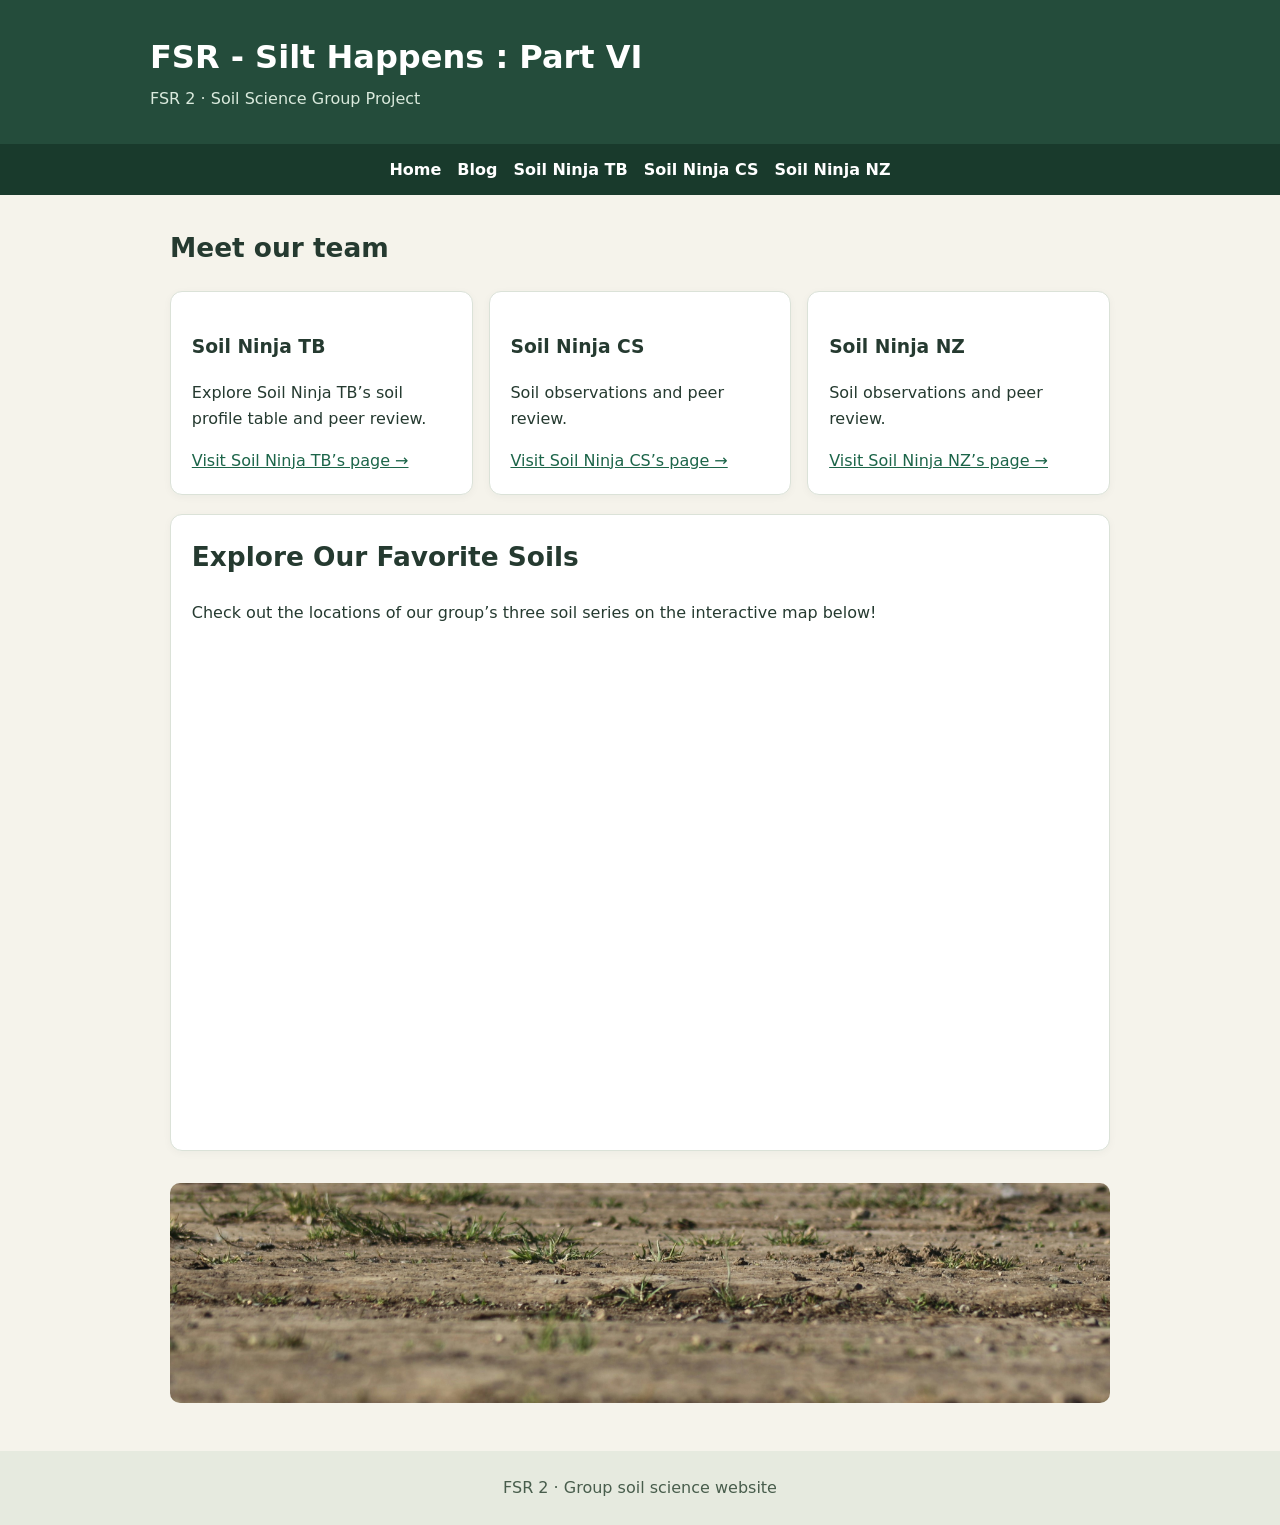
<file: index.html>
<!doctype html>
<html lang="en">
<head>
  <meta charset="utf-8">
  <meta name="viewport" content="width=device-width,initial-scale=1">
  <meta name="description" content="FSR 2 soil science group website">
  <title>Home | FSR - Silt Happens : Part VI</title>
  <link rel="stylesheet" href="styles.css">
</head>
<body>
  <header>
    <h1>FSR - Silt Happens : Part VI</h1>
    <p>FSR 2 · Soil Science Group Project</p>
  </header>

  <nav aria-label="Main navigation">
    <a href="index.html">Home</a>
    <a href="blog.html">Blog</a>
    <a href="taylor.html">Soil Ninja TB</a>
    <a href="cody.html">Soil Ninja CS</a>
    <a href="nicole.html">Soil Ninja NZ</a>
  </nav>

  <main>
    <h2>Meet our team</h2>
    <section class="grid">
      <article class="card">
        <h3>Soil Ninja TB</h3>
        <p>Explore Soil Ninja TB’s soil profile table and peer review.</p>
        <a href="taylor.html">Visit Soil Ninja TB’s page →</a>
      </article>

      <article class="card">
        <h3>Soil Ninja CS</h3>
        <p>Soil observations and peer review.</p>
        <a href="cody.html">Visit Soil Ninja CS’s page →</a>
      </article>

      <article class="card">
        <h3>Soil Ninja NZ</h3>
        <p>Soil observations and peer review.</p>
        <a href="nicole.html">Visit Soil Ninja NZ’s page →</a>
      </article>
    </section>

    <section class="card" id="soil-map">
      <h2>Explore Our Favorite Soils</h2>
      <p>Check out the locations of our group’s three soil series on the interactive map below!</p>

      <iframe
        src="https://www.google.com/maps/d/u/0/embed?mid=1IMNW-hggyMqt9OHST8IYHLX0ErNAW18&amp;ehbc=2E312F"
        width="100%"
        height="480"
        style="border:0; border-radius:10px;"
        title="Map of Our Favorite Soil Series"
        loading="lazy">
      </iframe>
    </section>

    <section style="margin-top: 2rem;">
      <img
        src="assets/dirt-banner.jpg"
        alt="Soil banner"
        style="width:100%; height:220px; object-fit:cover; display:block; border-radius:10px;">
    </section>
  </main>

  <footer>FSR 2 · Group soil science website</footer>
</body>
</html>
</file>
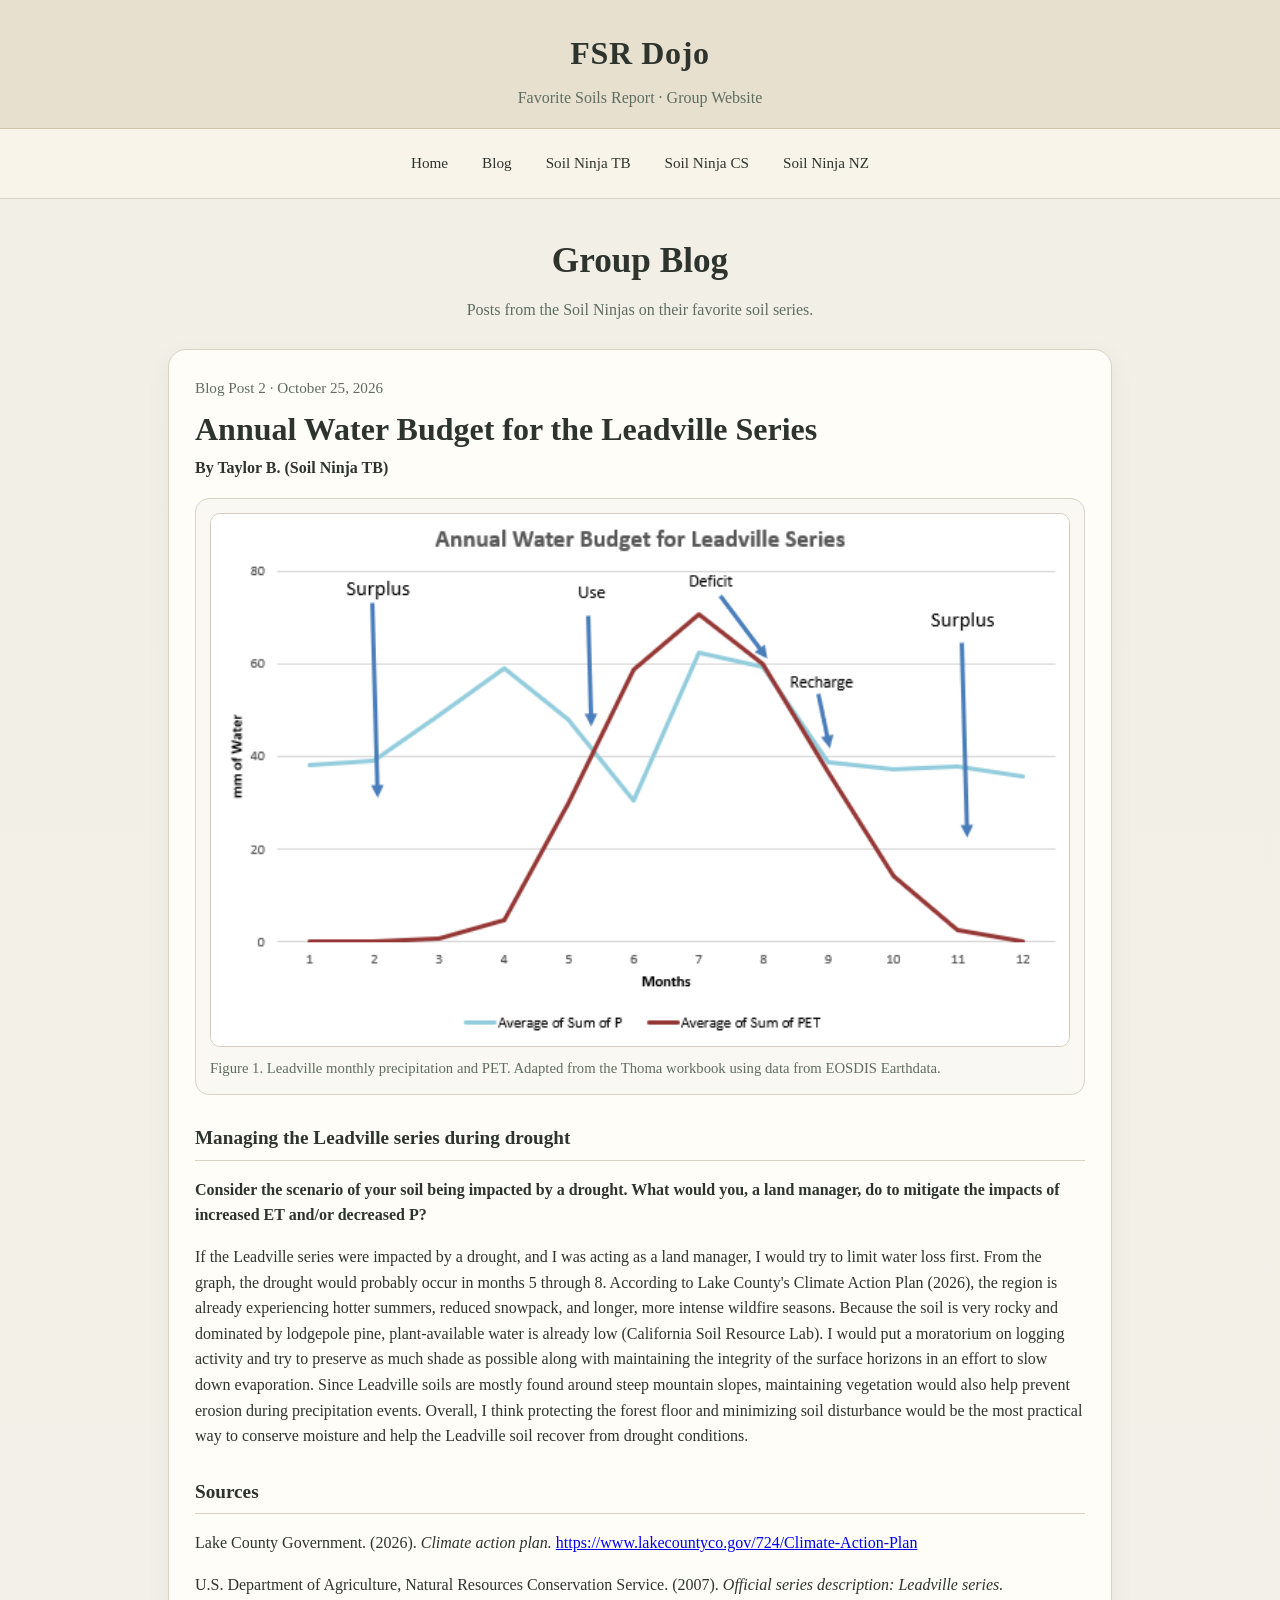
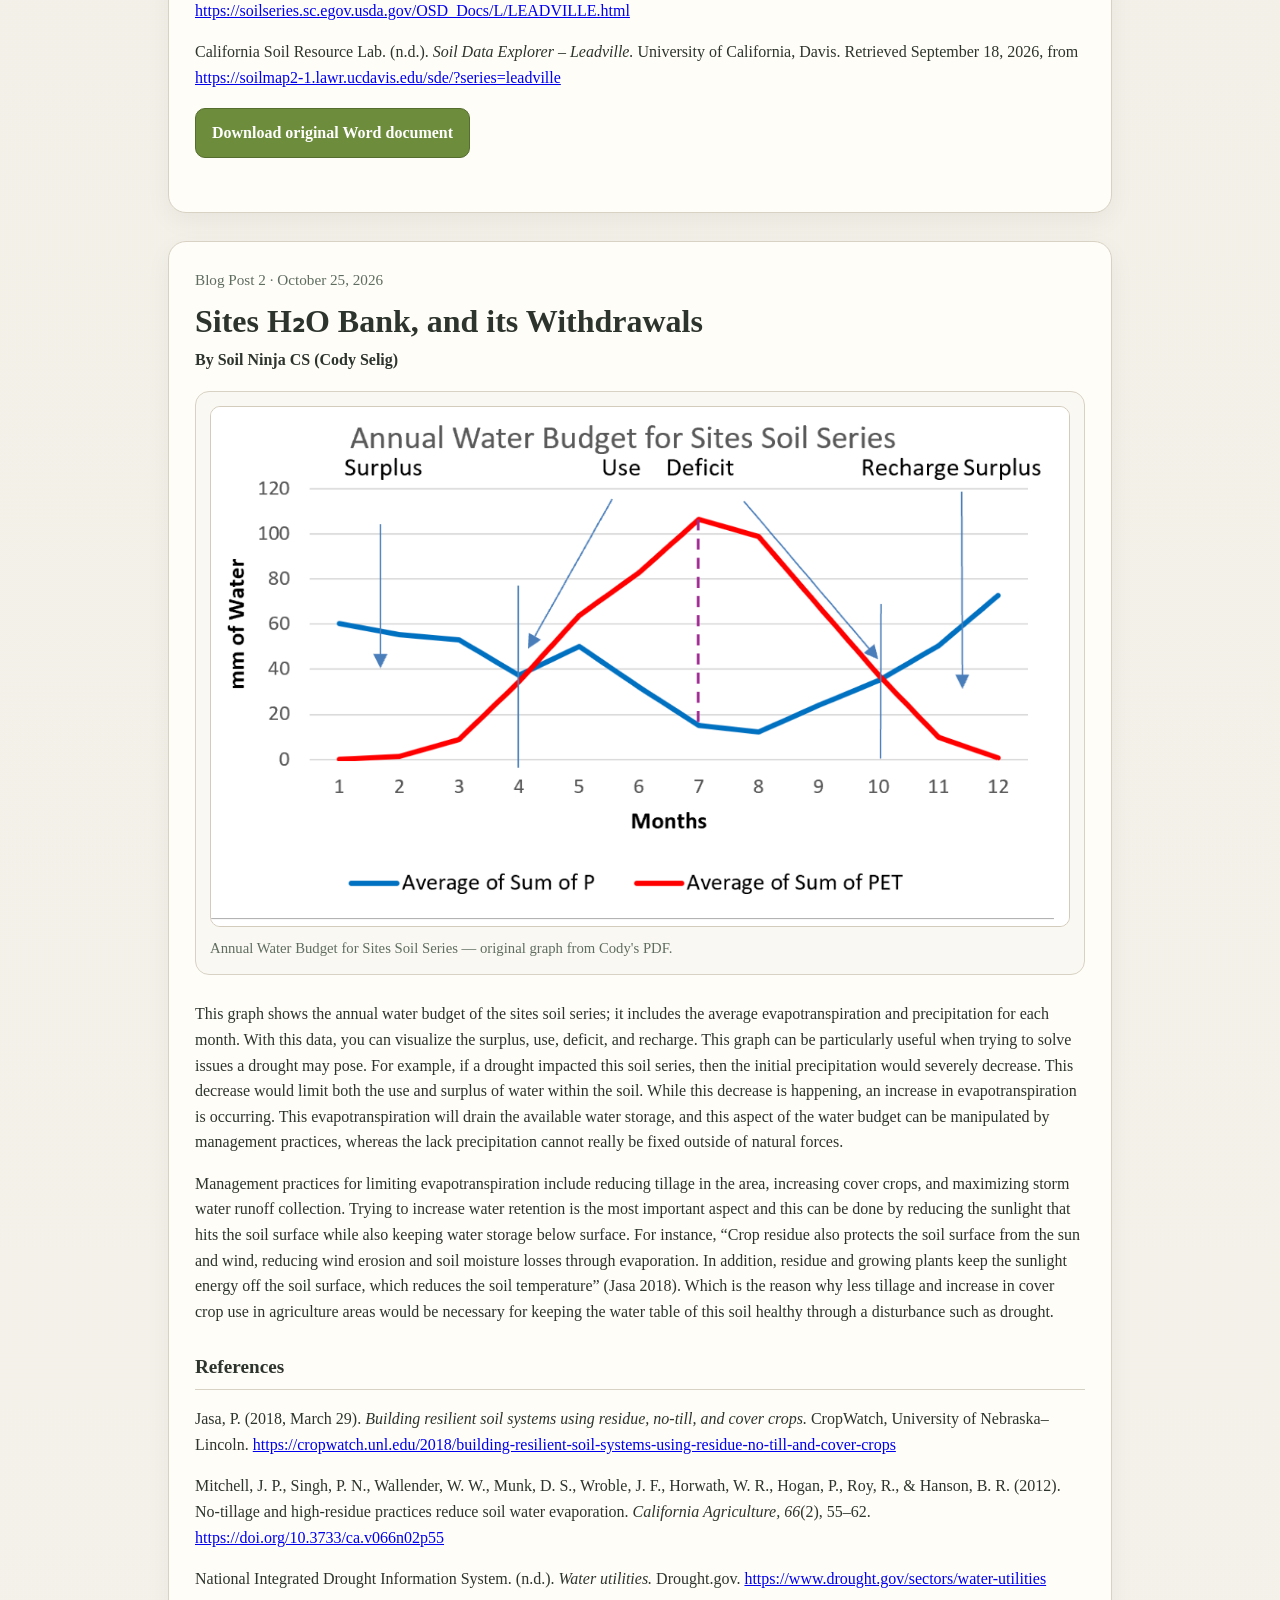
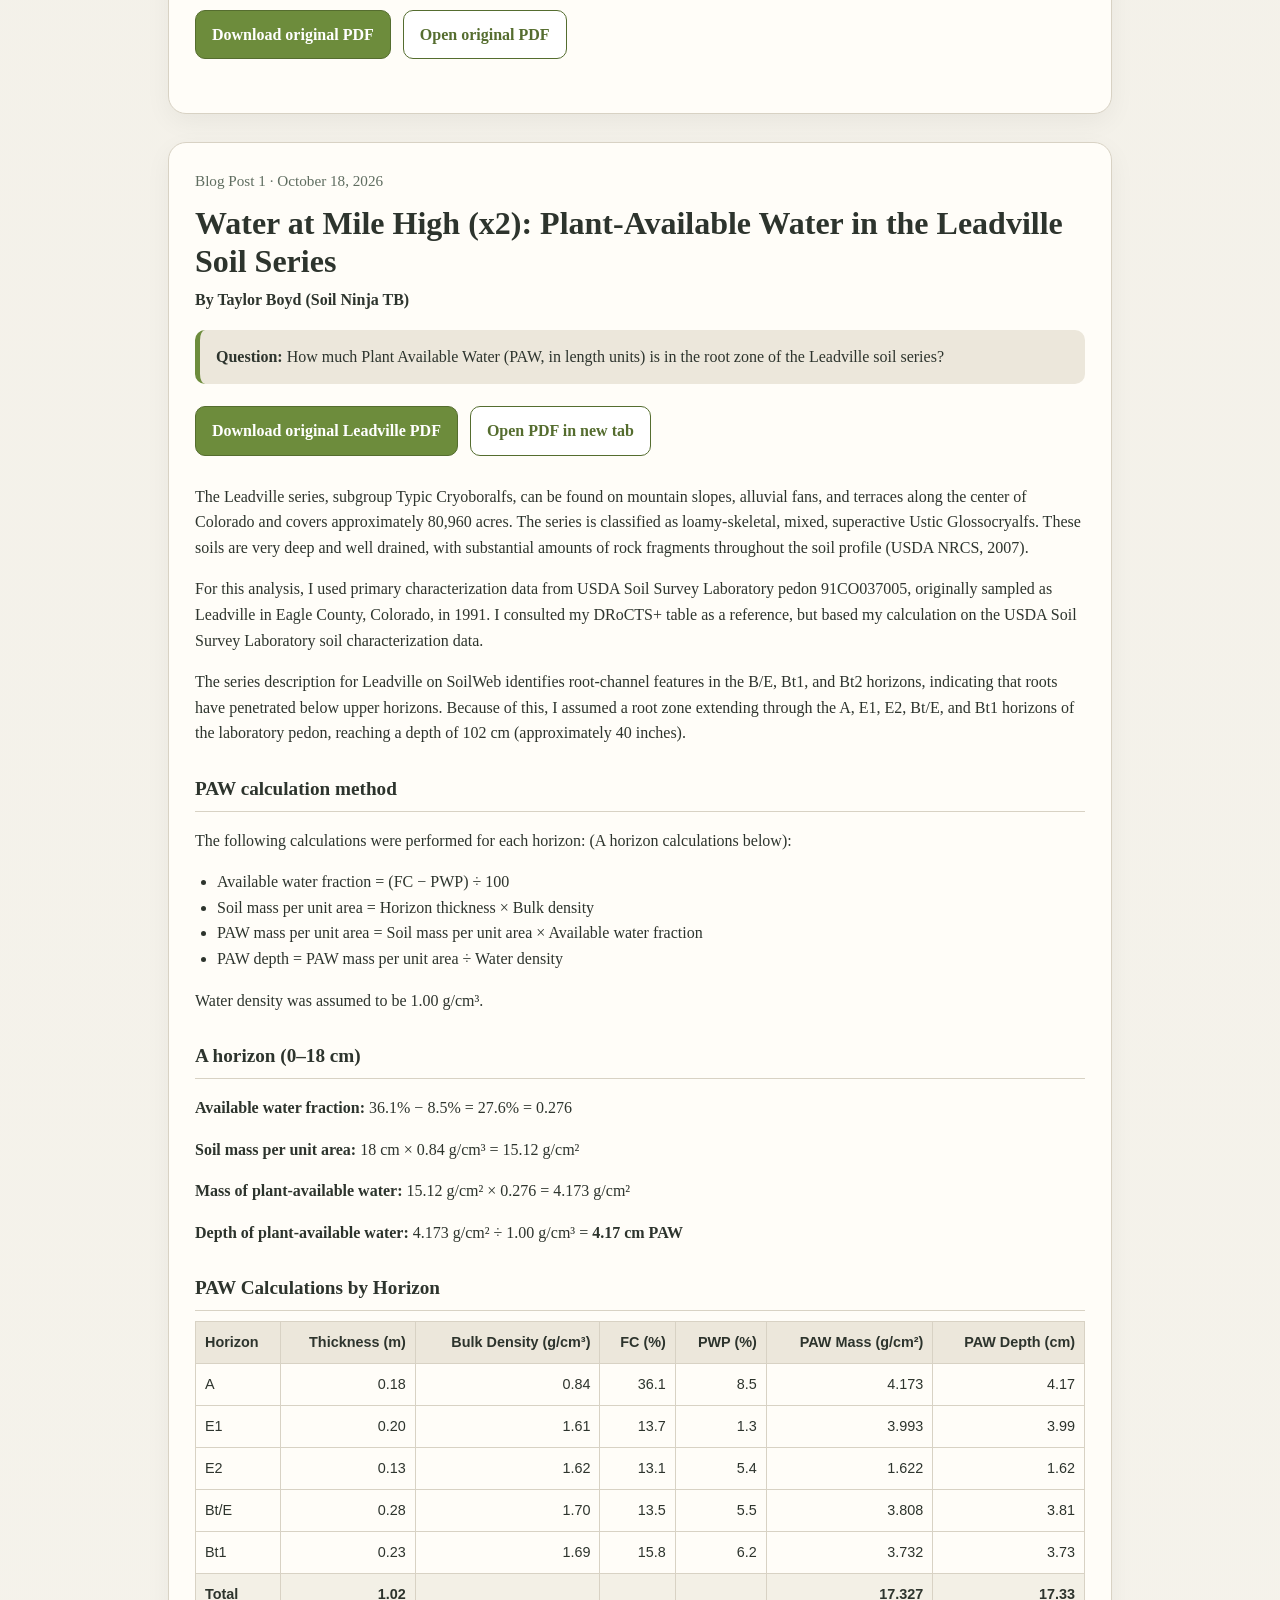
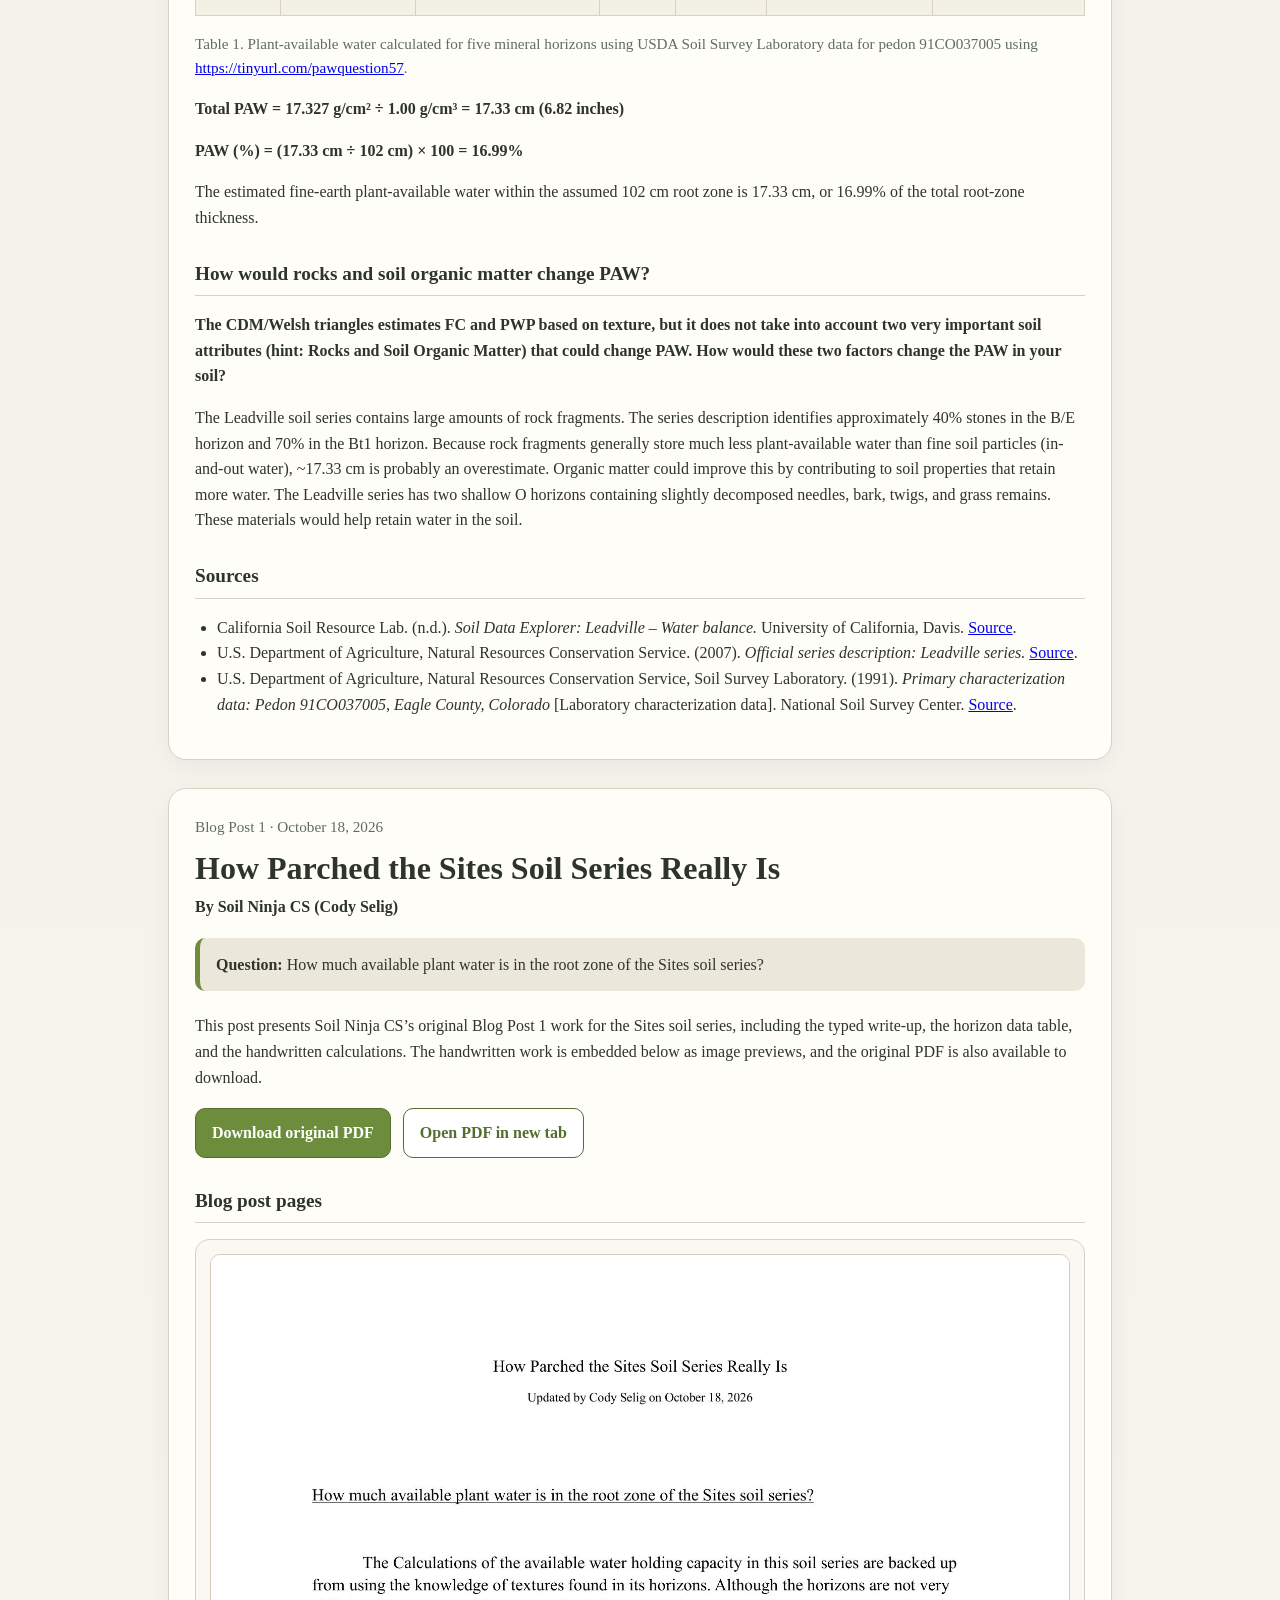
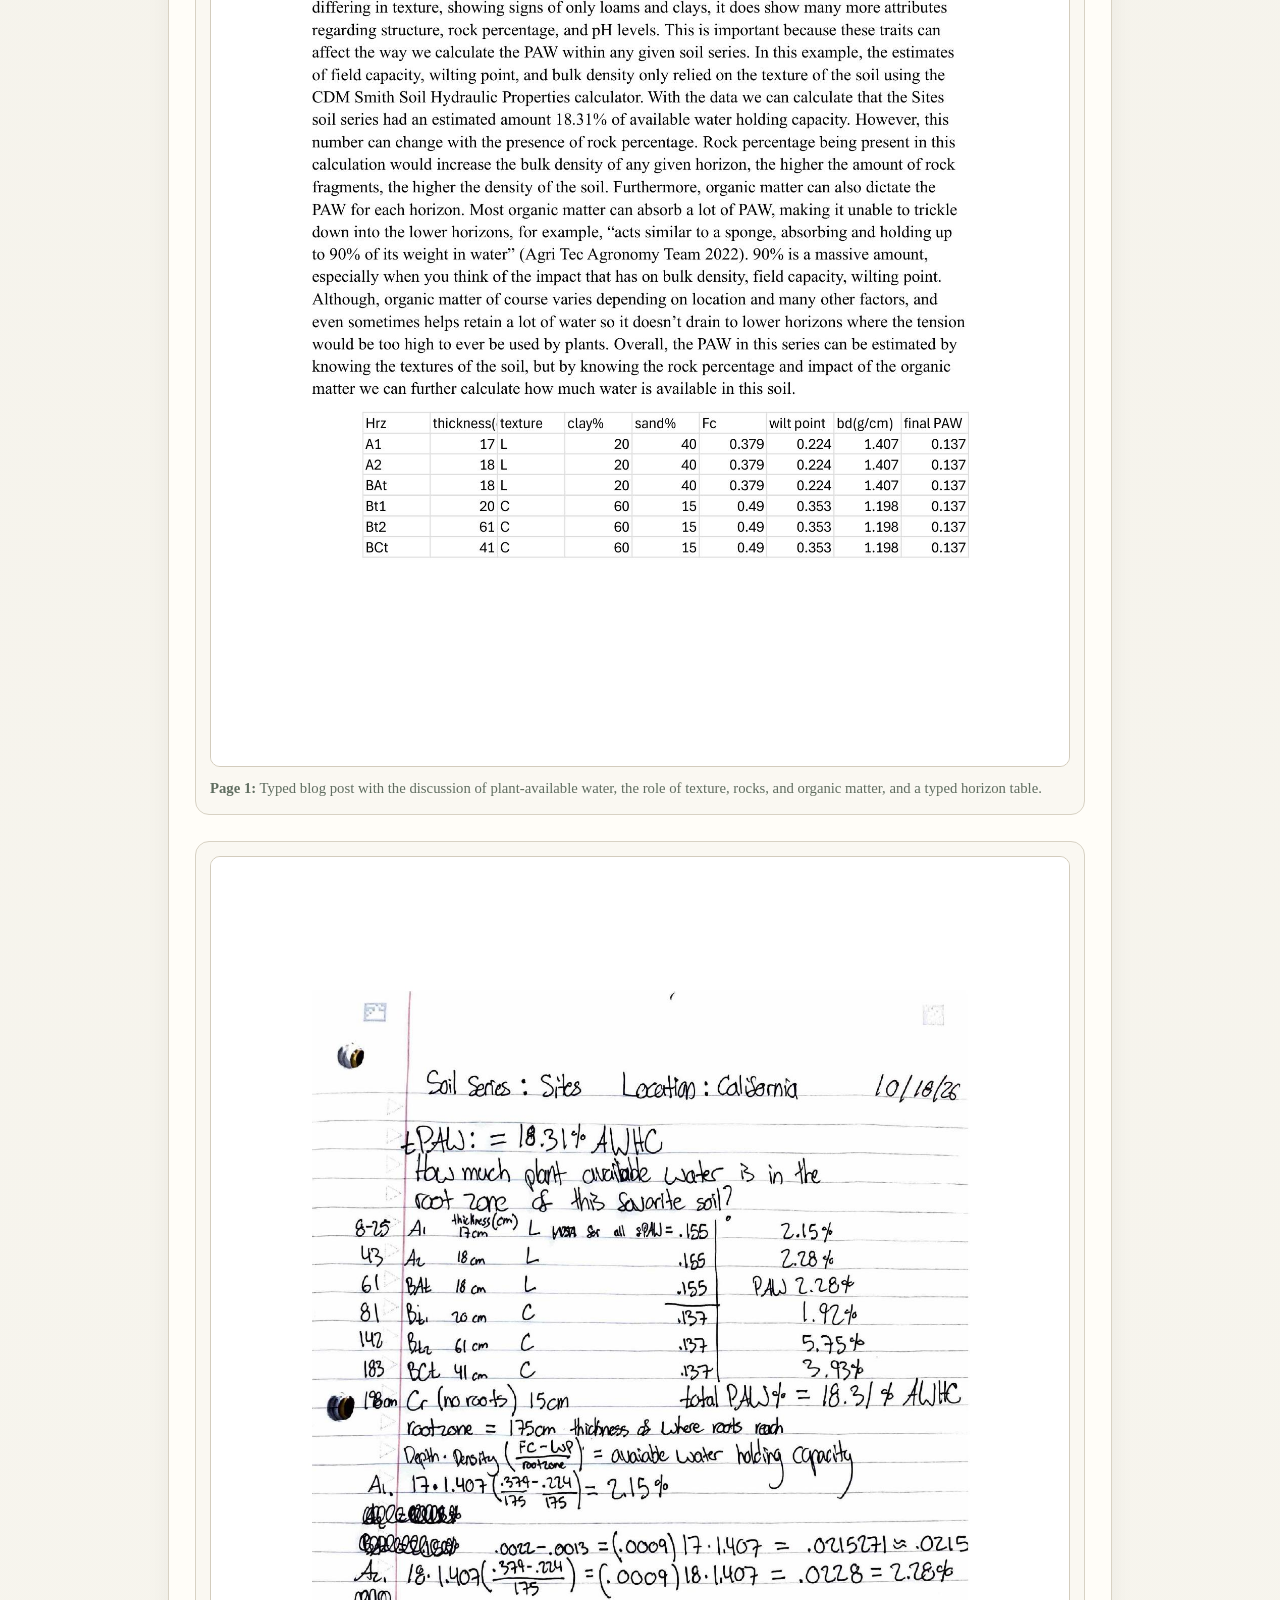
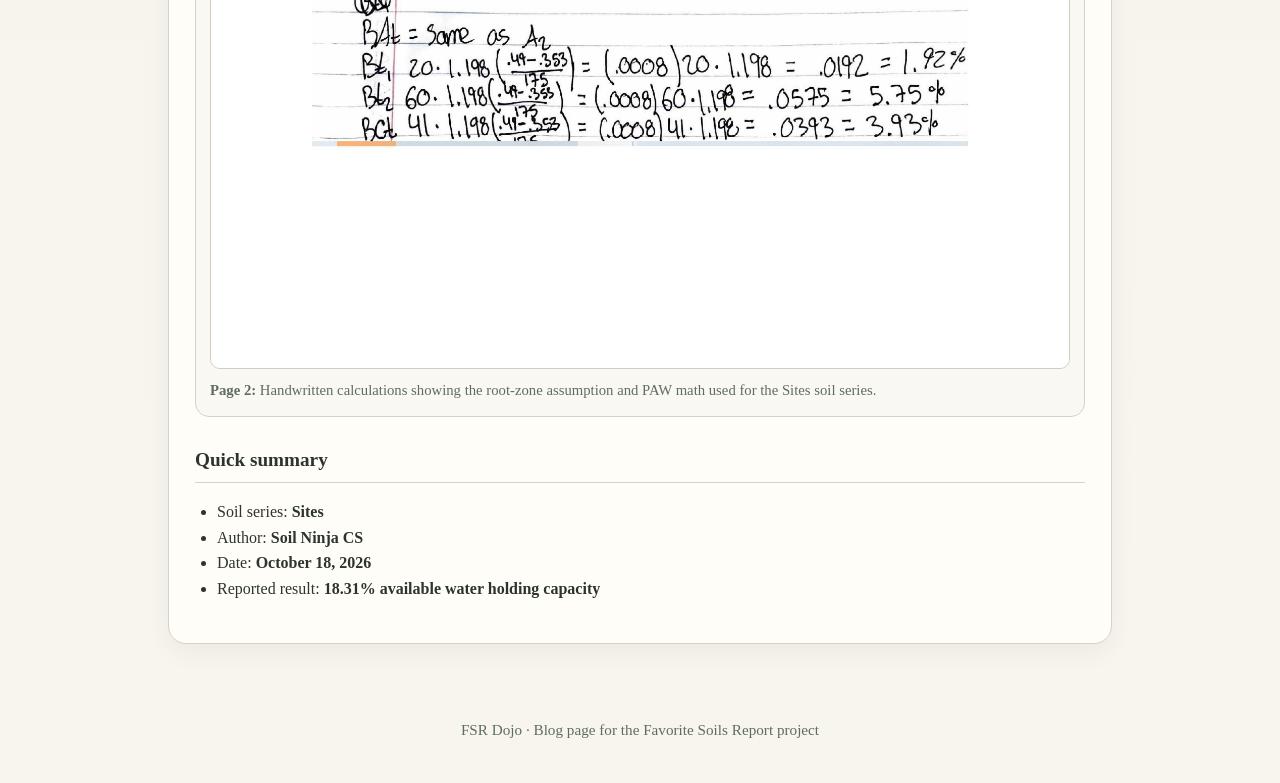
<file: blog.html>
<!DOCTYPE html>

<html lang="en">
<head>
<meta charset="utf-8"/>
<meta content="width=device-width, initial-scale=1" name="viewport"/>
<meta content="FSR Dojo group blog for Favorite Soils Report" name="description"/>
<title>Blog | FSR Dojo</title>
<style>
    :root{
      --bg:#f4f1e8;
      --paper:#fffdf8;
      --ink:#2d342d;
      --muted:#5f6d60;
      --accent:#6d8c3c;
      --accent-dark:#556d2f;
      --line:#d8d2c4;
      --soft:#ece7db;
    }
    *{box-sizing:border-box}
    body{
      margin:0;
      font-family: Georgia, 'Times New Roman', serif;
      color:var(--ink);
      background:linear-gradient(180deg,#f2efe7 0%, #f7f5ee 100%);
      line-height:1.6;
    }
    header{
      background:#e7e0cf;
      border-bottom:1px solid #cfc5af;
      padding:28px 20px 18px;
      text-align:center;
    }
    header h1{
      margin:0;
      font-size:2rem;
      letter-spacing:.02em;
    }
    header p{margin:.35rem 0 0;color:var(--muted)}
    nav{
      display:flex;
      justify-content:center;
      flex-wrap:wrap;
      gap:10px;
      padding:14px 16px;
      background:#f8f4ea;
      border-bottom:1px solid var(--line);
    }
    nav a{
      text-decoration:none;
      color:var(--ink);
      padding:8px 12px;
      border-radius:999px;
      font-size:.95rem;
    }
    nav a:hover, nav a:focus{background:#ebe4d4}
    main{max-width:980px;margin:0 auto;padding:34px 18px 48px}
    .page-title{text-align:center;margin-bottom:26px}
    .page-title h2{font-size:2.2rem;margin:0 0 8px}
    .page-title p{color:var(--muted);margin:0}
    article{
      background:var(--paper);
      border:1px solid var(--line);
      border-radius:18px;
      padding:26px;
      box-shadow:0 8px 26px rgba(0,0,0,.05);
    }
    .meta{
      color:var(--muted);
      font-size:.95rem;
      margin-bottom:10px;
    }
    .post-title{font-size:2rem;line-height:1.2;margin:.2rem 0 0.4rem}
    .byline{margin:0 0 18px;font-weight:700}
    .lede{
      background:var(--soft);
      border-left:5px solid var(--accent);
      padding:14px 16px;
      border-radius:10px;
      margin:14px 0 22px;
    }
    .button-row{display:flex;flex-wrap:wrap;gap:12px;margin:18px 0 28px}
    .btn{
      display:inline-block;
      text-decoration:none;
      background:var(--accent);
      color:#fff;
      padding:11px 16px;
      border-radius:10px;
      font-weight:700;
      border:1px solid var(--accent-dark);
    }
    .btn.secondary{
      background:#fff;
      color:var(--accent-dark);
      border:1px solid var(--accent-dark);
    }
    h4{
      margin:28px 0 10px;
      font-size:1.2rem;
      border-bottom:1px solid var(--line);
      padding-bottom:6px;
    }
    .img-card{
      margin:16px 0 26px;
      background:#faf8f2;
      border:1px solid var(--line);
      border-radius:14px;
      padding:14px;
    }
    .img-card img{
      width:100%;
      height:auto;
      display:block;
      border-radius:10px;
      border:1px solid #d3ccbd;
      background:#fff;
    }
    figcaption{
      color:var(--muted);
      font-size:.92rem;
      margin-top:10px;
    }
    ul{padding-left:22px}
    footer{
      text-align:center;
      color:var(--muted);
      padding:26px 16px 40px;
      font-size:.95rem;
    }
    @media (max-width:700px){
      article{padding:18px}
      .post-title{font-size:1.65rem}
      .page-title h2{font-size:1.8rem}
    }
  
 article + article{margin-top:28px} .table-scroll{overflow-x:auto} .paw-table{width:100%;border-collapse:collapse;min-width:660px;font-family:Arial,Helvetica,sans-serif;font-size:.9rem} .paw-table th,.paw-table td{border:1px solid #d8d2c4;padding:9px;text-align:right} .paw-table th:first-child,.paw-table td:first-child{text-align:left} .paw-table thead{background:#ece7db} .paw-table tbody tr:last-child{background:#f3f0e6;font-weight:bold} </style>
</head>
<body>
<header>
<h1>FSR Dojo</h1>
<p>Favorite Soils Report · Group Website</p>
</header>
<nav aria-label="Main navigation">
<a href="index.html">Home</a>
<a href="blog.html">Blog</a>
<a href="taylor.html">Soil Ninja TB</a>
<a href="cody.html">Soil Ninja CS</a>
<a href="nicole.html">Soil Ninja NZ</a>
</nav>
<main>
<section class="page-title">
<h2>Group Blog</h2>
<p>Posts from the Soil Ninjas on their favorite soil series.</p>
</section>
<article aria-labelledby="tb-blog-2-title" id="tb-blog-2">
<div class="meta">Blog Post 2 · October 25, 2026</div>
<h3 class="post-title" id="tb-blog-2-title">Annual Water Budget for the Leadville Series</h3>
<p class="byline">By Taylor B. (Soil Ninja TB)</p>
<figure class="img-card"><img alt="Annual Water Budget for Leadville Series: monthly precipitation and potential evapotranspiration graph with Surplus, Use, Deficit and Recharge annotations." loading="lazy" src="assets/leadville_original_graph.png"/><figcaption>Figure 1. Leadville monthly precipitation and PET. Adapted from the Thoma workbook using data from EOSDIS Earthdata.</figcaption></figure>
<h4>Managing the Leadville series during drought</h4>
<p><strong>Consider the scenario of your soil being impacted by a drought. What would you, a land manager, do to mitigate the impacts of increased ET and/or decreased P?</strong></p>
<p>If the Leadville series were impacted by a drought, and I was acting as a land manager, I would try to limit water loss first. From the graph, the drought would probably occur in months 5 through 8. According to Lake County's Climate Action Plan (2026), the region is already experiencing hotter summers, reduced snowpack, and longer, more intense wildfire seasons. Because the soil is very rocky and dominated by lodgepole pine, plant-available water is already low (California Soil Resource Lab). I would put a moratorium on logging activity and try to preserve as much shade as possible along with maintaining the integrity of the surface horizons in an effort to slow down evaporation. Since Leadville soils are mostly found around steep mountain slopes, maintaining vegetation would also help prevent erosion during precipitation events. Overall, I think protecting the forest floor and minimizing soil disturbance would be the most practical way to conserve moisture and help the Leadville soil recover from drought conditions.</p>
<h4>Sources</h4>
<p>Lake County Government. (2026). <em>Climate action plan.</em> <a href="https://www.lakecountyco.gov/724/Climate-Action-Plan">https://www.lakecountyco.gov/724/Climate-Action-Plan</a></p>
<p>U.S. Department of Agriculture, Natural Resources Conservation Service. (2007). <em>Official series description: Leadville series.</em> <a href="https://soilseries.sc.egov.usda.gov/OSD_Docs/L/LEADVILLE.html">https://soilseries.sc.egov.usda.gov/OSD_Docs/L/LEADVILLE.html</a></p>
<p>California Soil Resource Lab. (n.d.). <em>Soil Data Explorer – Leadville.</em> University of California, Davis. Retrieved September 18, 2026, from <a href="https://soilmap2-1.lawr.ucdavis.edu/sde/?series=leadville">https://soilmap2-1.lawr.ucdavis.edu/sde/?series=leadville</a></p>
<div class="button-row"><a class="btn" download="" href="assets/TB_Leadville_Blog_Post_2.docx">Download original Word document</a></div>
</article><article aria-labelledby="cs-blog-2-title" id="cs-blog-2">
<div class="meta">Blog Post 2 · October 25, 2026</div>
<h3 class="post-title" id="cs-blog-2-title">Sites H₂O Bank, and its Withdrawals</h3>
<p class="byline">By Soil Ninja CS (Cody Selig)</p>
<figure class="img-card"><img alt="Annual water budget graph for the Sites soil series showing monthly precipitation and potential evapotranspiration with labels for surplus, use, deficit, and recharge." loading="lazy" src="assets/cs_sites_annual_water_budget_chart.png"/><figcaption>Annual Water Budget for Sites Soil Series — original graph from Cody's PDF.</figcaption></figure>
<p>This graph shows the annual water budget of the sites soil series; it includes the average evapotranspiration and precipitation for each month. With this data, you can visualize the surplus, use, deficit, and recharge. This graph can be particularly useful when trying to solve issues a drought may pose. For example, if a drought impacted this soil series, then the initial precipitation would severely decrease. This decrease would limit both the use and surplus of water within the soil. While this decrease is happening, an increase in evapotranspiration is occurring. This evapotranspiration will drain the available water storage, and this aspect of the water budget can be manipulated by management practices, whereas the lack precipitation cannot really be fixed outside of natural forces.</p>
<p>Management practices for limiting evapotranspiration include reducing tillage in the area, increasing cover crops, and maximizing storm water runoff collection. Trying to increase water retention is the most important aspect and this can be done by reducing the sunlight that hits the soil surface while also keeping water storage below surface. For instance, “Crop residue also protects the soil surface from the sun and wind, reducing wind erosion and soil moisture losses through evaporation. In addition, residue and growing plants keep the sunlight energy off the soil surface, which reduces the soil temperature” (Jasa 2018). Which is the reason why less tillage and increase in cover crop use in agriculture areas would be necessary for keeping the water table of this soil healthy through a disturbance such as drought.</p>
<h4>References</h4>
<p>Jasa, P. (2018, March 29). <em>Building resilient soil systems using residue, no-till, and cover crops.</em> CropWatch, University of Nebraska–Lincoln. <a href="https://cropwatch.unl.edu/2018/building-resilient-soil-systems-using-residue-no-till-and-cover-crops">https://cropwatch.unl.edu/2018/building-resilient-soil-systems-using-residue-no-till-and-cover-crops</a></p>
<p>Mitchell, J. P., Singh, P. N., Wallender, W. W., Munk, D. S., Wroble, J. F., Horwath, W. R., Hogan, P., Roy, R., &amp; Hanson, B. R. (2012). No-tillage and high-residue practices reduce soil water evaporation. <em>California Agriculture, 66</em>(2), 55–62. <a href="https://doi.org/10.3733/ca.v066n02p55">https://doi.org/10.3733/ca.v066n02p55</a></p>
<p>National Integrated Drought Information System. (n.d.). <em>Water utilities.</em> Drought.gov. <a href="https://www.drought.gov/sectors/water-utilities">https://www.drought.gov/sectors/water-utilities</a></p>
<div class="button-row"><a class="btn" download="" href="assets/CS_Sites_Annual_Water_Budget.pdf">Download original PDF</a><a class="btn secondary" href="assets/CS_Sites_Annual_Water_Budget.pdf" rel="noopener" target="_blank">Open original PDF</a></div>
</article><article aria-labelledby="tb-blog-1-title" id="tb-blog-1">
<div class="meta">Blog Post 1 · October 18, 2026</div>
<h3 class="post-title" id="tb-blog-1-title">Water at Mile High (x2): Plant-Available Water in the Leadville Soil Series</h3>
<p class="byline">By Taylor Boyd (Soil Ninja TB)</p>
<div class="lede"><strong>Question:</strong> How much Plant Available Water (PAW, in length units) is in the root zone of the Leadville soil series?</div>
<div class="button-row"><a class="btn" download="" href="assets/Water_at_Mile_High_Leadville.pdf">Download original Leadville PDF</a><a class="btn secondary" href="assets/Water_at_Mile_High_Leadville.pdf" rel="noopener" target="_blank">Open PDF in new tab</a></div>
<p>The Leadville series, subgroup Typic Cryoboralfs, can be found on mountain slopes, alluvial fans, and terraces along the center of Colorado and covers approximately 80,960 acres. The series is classified as loamy-skeletal, mixed, superactive Ustic Glossocryalfs. These soils are very deep and well drained, with substantial amounts of rock fragments throughout the soil profile (USDA NRCS, 2007).</p>
<p>For this analysis, I used primary characterization data from USDA Soil Survey Laboratory pedon 91CO037005, originally sampled as Leadville in Eagle County, Colorado, in 1991. I consulted my DRoCTS+ table as a reference, but based my calculation on the USDA Soil Survey Laboratory soil characterization data.</p>
<p>The series description for Leadville on SoilWeb identifies root-channel features in the B/E, Bt1, and Bt2 horizons, indicating that roots have penetrated below upper horizons. Because of this, I assumed a root zone extending through the A, E1, E2, Bt/E, and Bt1 horizons of the laboratory pedon, reaching a depth of 102 cm (approximately 40 inches).</p>
<h4>PAW calculation method</h4>
<p>The following calculations were performed for each horizon: (A horizon calculations below):</p>
<ul><li>Available water fraction = (FC − PWP) ÷ 100</li><li>Soil mass per unit area = Horizon thickness × Bulk density</li><li>PAW mass per unit area = Soil mass per unit area × Available water fraction</li><li>PAW depth = PAW mass per unit area ÷ Water density</li></ul>
<p>Water density was assumed to be 1.00 g/cm³.</p>
<h4>A horizon (0–18 cm)</h4>
<p><strong>Available water fraction:</strong> 36.1% − 8.5% = 27.6% = 0.276</p>
<p><strong>Soil mass per unit area:</strong> 18 cm × 0.84 g/cm³ = 15.12 g/cm²</p>
<p><strong>Mass of plant-available water:</strong> 15.12 g/cm² × 0.276 = 4.173 g/cm²</p>
<p><strong>Depth of plant-available water:</strong> 4.173 g/cm² ÷ 1.00 g/cm³ = <strong>4.17 cm PAW</strong></p>
<h4>PAW Calculations by Horizon</h4>
<div class="table-scroll"><table class="paw-table"><thead><tr><th>Horizon</th><th>Thickness (m)</th><th>Bulk Density (g/cm³)</th><th>FC (%)</th><th>PWP (%)</th><th>PAW Mass (g/cm²)</th><th>PAW Depth (cm)</th></tr></thead><tbody>
<tr><td>A</td><td>0.18</td><td>0.84</td><td>36.1</td><td>8.5</td><td>4.173</td><td>4.17</td></tr>
<tr><td>E1</td><td>0.20</td><td>1.61</td><td>13.7</td><td>1.3</td><td>3.993</td><td>3.99</td></tr>
<tr><td>E2</td><td>0.13</td><td>1.62</td><td>13.1</td><td>5.4</td><td>1.622</td><td>1.62</td></tr>
<tr><td>Bt/E</td><td>0.28</td><td>1.70</td><td>13.5</td><td>5.5</td><td>3.808</td><td>3.81</td></tr>
<tr><td>Bt1</td><td>0.23</td><td>1.69</td><td>15.8</td><td>6.2</td><td>3.732</td><td>3.73</td></tr>
<tr><th>Total</th><th>1.02</th><td></td><td></td><td></td><th>17.327</th><th>17.33</th></tr>
</tbody></table></div>
<p class="meta">Table 1. Plant-available water calculated for five mineral horizons using USDA Soil Survey Laboratory data for pedon 91CO037005 using <a href="https://tinyurl.com/pawquestion57">https://tinyurl.com/pawquestion57</a>.</p>
<p><strong>Total PAW = 17.327 g/cm² ÷ 1.00 g/cm³ = 17.33 cm (6.82 inches)</strong></p>
<p><strong>PAW (%) = (17.33 cm ÷ 102 cm) × 100 = 16.99%</strong></p>
<p>The estimated fine-earth plant-available water within the assumed 102 cm root zone is 17.33 cm, or 16.99% of the total root-zone thickness.</p>
<h4>How would rocks and soil organic matter change PAW?</h4>
<p><strong>The CDM/Welsh triangles estimates FC and PWP based on texture, but it does not take into account two very important soil attributes (hint: Rocks and Soil Organic Matter) that could change PAW. How would these two factors change the PAW in your soil?</strong></p>
<p>The Leadville soil series contains large amounts of rock fragments. The series description identifies approximately 40% stones in the B/E horizon and 70% in the Bt1 horizon. Because rock fragments generally store much less plant-available water than fine soil particles (in-and-out water), ~17.33 cm is probably an overestimate. Organic matter could improve this by contributing to soil properties that retain more water. The Leadville series has two shallow O horizons containing slightly decomposed needles, bark, twigs, and grass remains. These materials would help retain water in the soil.</p>
<h4>Sources</h4>
<ul>
<li>California Soil Resource Lab. (n.d.). <em>Soil Data Explorer: Leadville – Water balance.</em> University of California, Davis. <a href="https://soilmap2-1.lawr.ucdavis.edu/sde/?series=leadville#water-balance">Source</a>.</li>
<li>U.S. Department of Agriculture, Natural Resources Conservation Service. (2007). <em>Official series description: Leadville series.</em> <a href="https://soilseries.sc.egov.usda.gov/OSD_Docs/L/LEADVILLE.html">Source</a>.</li>
<li>U.S. Department of Agriculture, Natural Resources Conservation Service, Soil Survey Laboratory. (1991). <em>Primary characterization data: Pedon 91CO037005, Eagle County, Colorado</em> [Laboratory characterization data]. National Soil Survey Center. <a href="https://ncsslabdatamart.sc.egov.usda.gov/">Source</a>.</li>
</ul>
</article><article aria-labelledby="cs-blog-1-title" id="cs-blog-1">
<div class="meta">Blog Post 1 · October 18, 2026</div>
<h3 class="post-title" id="cs-blog-1-title">How Parched the Sites Soil Series Really Is</h3>
<p class="byline">By Soil Ninja CS (Cody Selig)</p>
<div class="lede">
<strong>Question:</strong> How much available plant water is in the root zone of the Sites soil series?
      </div>
<p>
        This post presents Soil Ninja CS’s original Blog Post 1 work for the Sites soil series,
        including the typed write-up, the horizon data table, and the handwritten calculations.
        The handwritten work is embedded below as image previews, and the original PDF is also available to download.
      </p>
<div class="button-row">
<a class="btn" download="" href="assets/CS_How_Parched_the_Sites_Soil_Series_Really_Is.pdf">Download original PDF</a>
<a class="btn secondary" href="assets/CS_How_Parched_the_Sites_Soil_Series_Really_Is.pdf" rel="noopener" target="_blank">Open PDF in new tab</a>
</div>
<h4>Blog post pages</h4>
<figure class="img-card">
<img alt="Page 1 of Soil Ninja CS blog post showing the typed discussion and Sites soil series horizon data table." src="assets/cs_blog_page-1.jpg"/>
<figcaption>
<strong>Page 1:</strong> Typed blog post with the discussion of plant-available water, the role of texture, rocks, and organic matter, and a typed horizon table.
        </figcaption>
</figure>
<figure class="img-card">
<img alt="Page 2 of Soil Ninja CS blog post showing handwritten plant-available water calculations for the Sites soil series." src="assets/cs_blog_page-2.jpg"/>
<figcaption>
<strong>Page 2:</strong> Handwritten calculations showing the root-zone assumption and PAW math used for the Sites soil series.
        </figcaption>
</figure>
<h4>Quick summary</h4>
<ul>
<li>Soil series: <strong>Sites</strong></li>
<li>Author: <strong>Soil Ninja CS</strong></li>
<li>Date: <strong>October 18, 2026</strong></li>
<li>Reported result: <strong>18.31% available water holding capacity</strong></li>
</ul>
</article>
</main>
<footer>FSR Dojo · Blog page for the Favorite Soils Report project</footer>
</body>
</html>
</file>
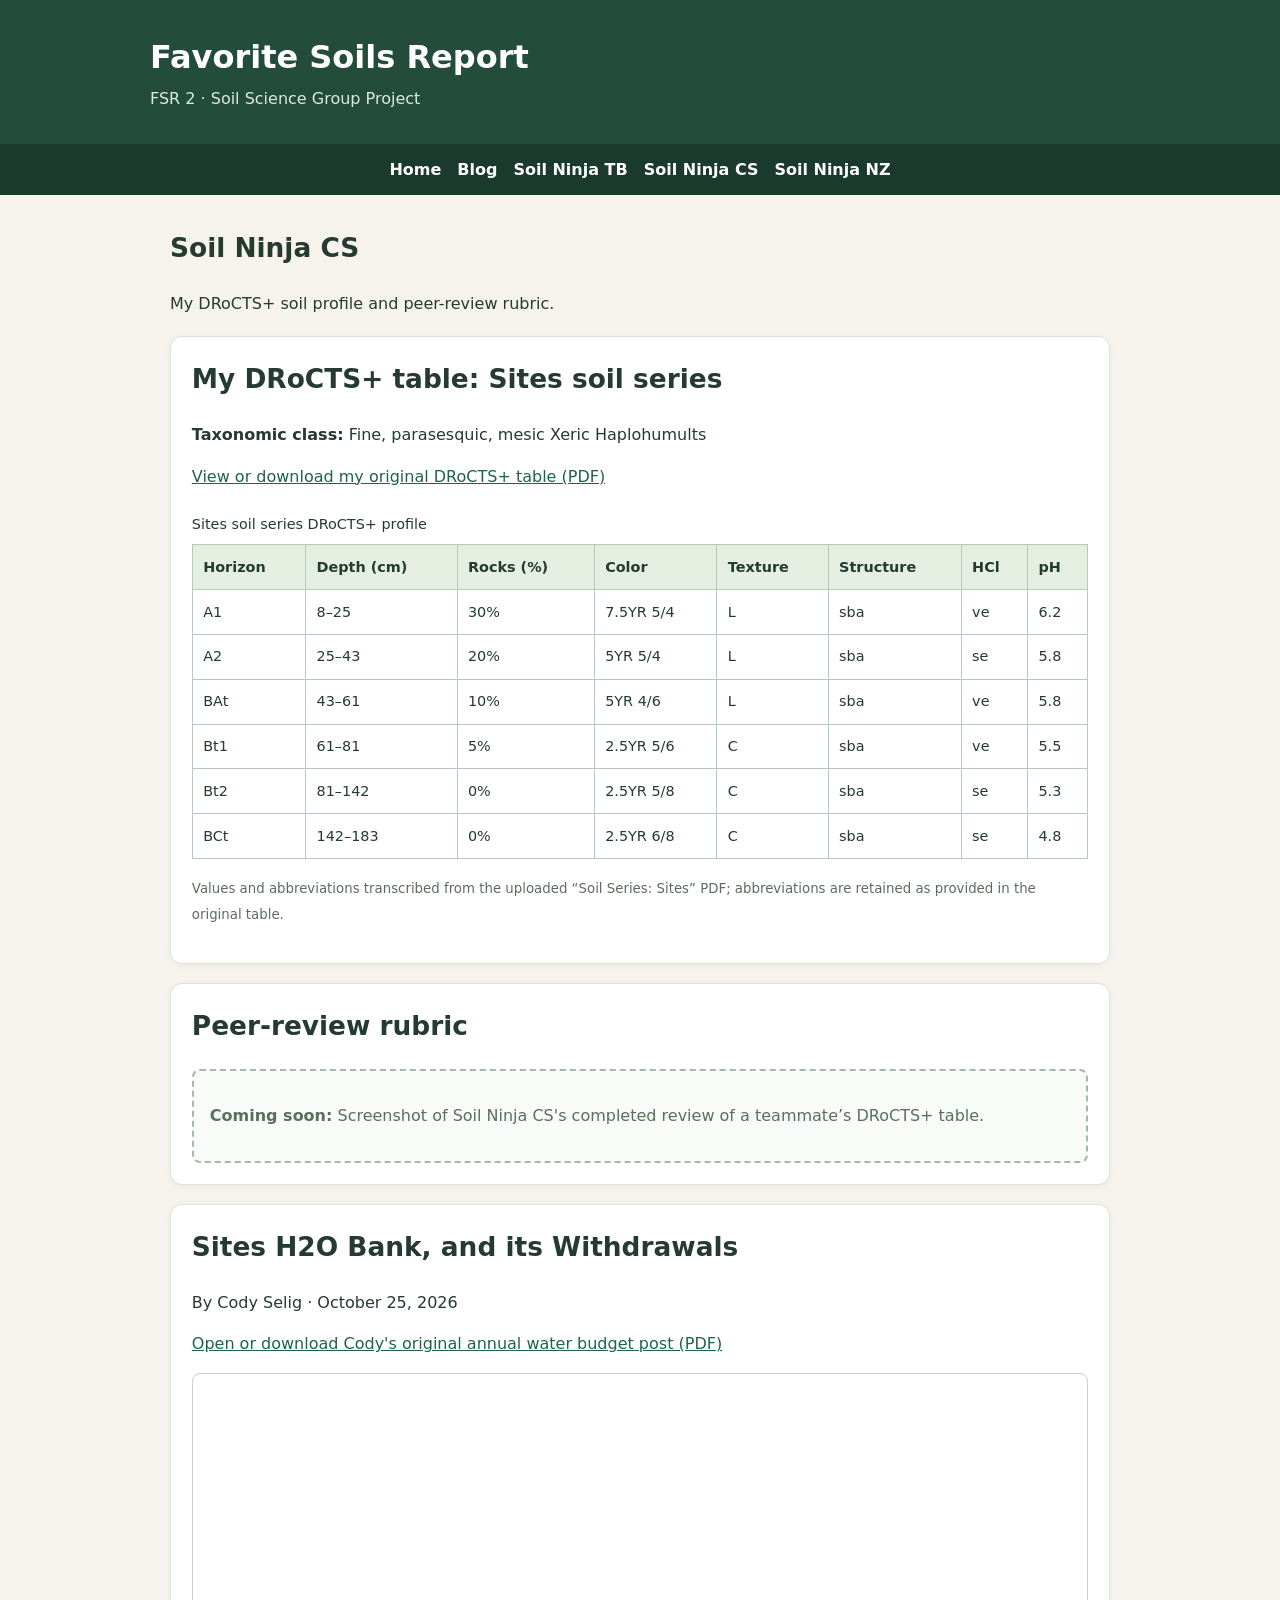
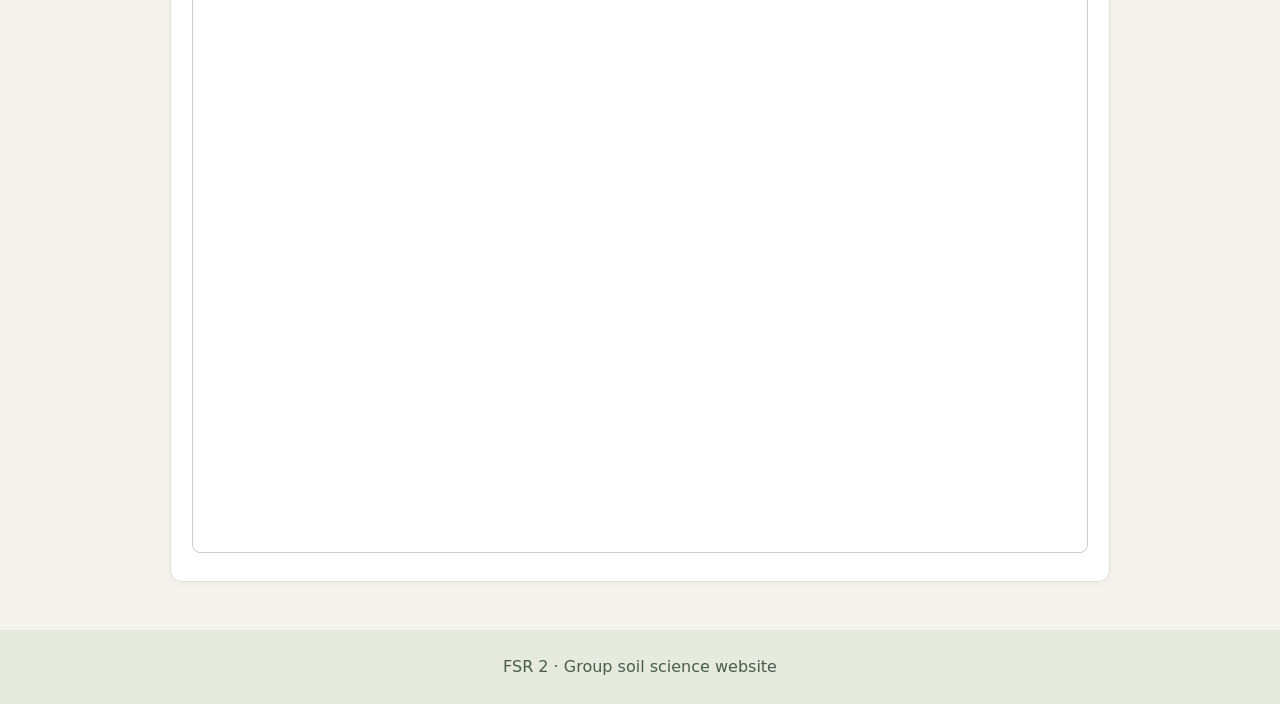
<file: cody.html>
<!doctype html>
<html lang="en">
<head>
<meta charset="utf-8"><meta name="viewport" content="width=device-width,initial-scale=1">
<meta name="description" content="Soil Ninja CS's Sites soil series DRoCTS+ table for FSR 2">
<title>Soil Ninja CS | Favorite Soils Report</title>
<link rel="stylesheet" href="styles.css">
</head>
<body>
<header><h1>Favorite Soils Report</h1><p>FSR 2 · Soil Science Group Project</p></header>
<nav aria-label="Main navigation"><a href="index.html">Home</a><a href="blog.html">Blog</a><a href="taylor.html">Soil Ninja TB</a><a href="cody.html" aria-current="page">Soil Ninja CS</a><a href="nicole.html">Soil Ninja NZ</a></nav>
<main><h2>Soil Ninja CS</h2><p>My DRoCTS+ soil profile and peer-review rubric.</p>
<section class="card">
<h2>My DRoCTS+ table: Sites soil series</h2>
<p><strong>Taxonomic class:</strong> Fine, parasesquic, mesic Xeric Haplohumults</p>
<p><a href="assets/Soil_Series_CS.pdf" target="_blank" rel="noopener">View or download my original DRoCTS+ table (PDF)</a></p>
<div class="table-wrap">
<table>
<caption style="text-align:left;padding:.5rem 0">Sites soil series DRoCTS+ profile</caption>
<thead><tr><th scope="col">Horizon</th><th scope="col">Depth (cm)</th><th scope="col">Rocks (%)</th><th scope="col">Color</th><th scope="col">Texture</th><th scope="col">Structure</th><th scope="col">HCl</th><th scope="col">pH</th></tr></thead>
<tbody>
<tr><td>A1</td><td>8–25</td><td>30%</td><td>7.5YR 5/4</td><td>L</td><td>sba</td><td>ve</td><td>6.2</td></tr>
<tr><td>A2</td><td>25–43</td><td>20%</td><td>5YR 5/4</td><td>L</td><td>sba</td><td>se</td><td>5.8</td></tr>
<tr><td>BAt</td><td>43–61</td><td>10%</td><td>5YR 4/6</td><td>L</td><td>sba</td><td>ve</td><td>5.8</td></tr>
<tr><td>Bt1</td><td>61–81</td><td>5%</td><td>2.5YR 5/6</td><td>C</td><td>sba</td><td>ve</td><td>5.5</td></tr>
<tr><td>Bt2</td><td>81–142</td><td>0%</td><td>2.5YR 5/8</td><td>C</td><td>sba</td><td>se</td><td>5.3</td></tr>
<tr><td>BCt</td><td>142–183</td><td>0%</td><td>2.5YR 6/8</td><td>C</td><td>sba</td><td>se</td><td>4.8</td></tr>
</tbody></table>
</div>
<p class="muted"><small>Values and abbreviations transcribed from the uploaded “Soil Series: Sites” PDF; abbreviations are retained as provided in the original table.</small></p>
</section>
<section class="card"><h2>Peer-review rubric</h2><div class="placeholder"><p><strong>Coming soon:</strong> Screenshot of Soil Ninja CS's completed review of a teammate’s DRoCTS+ table.</p></div></section>
<section class="card" id="cs-annual-water-budget">
<h2>Sites H2O Bank, and its Withdrawals</h2>
<p>By Cody Selig · October 25, 2026</p>
<p><a href="assets/CS_Annual_Water_Budget_Original.pdf" target="_blank" rel="noopener">Open or download Cody's original annual water budget post (PDF)</a></p>
<iframe src="assets/CS_Annual_Water_Budget_Original.pdf" title="Sites H2O Bank, and its Withdrawals — original PDF by Cody Selig" width="100%" height="780" style="border:1px solid #ccc;border-radius:8px;"></iframe>
</section>
</main><footer>FSR 2 · Group soil science website</footer>
</body></html>
</file>
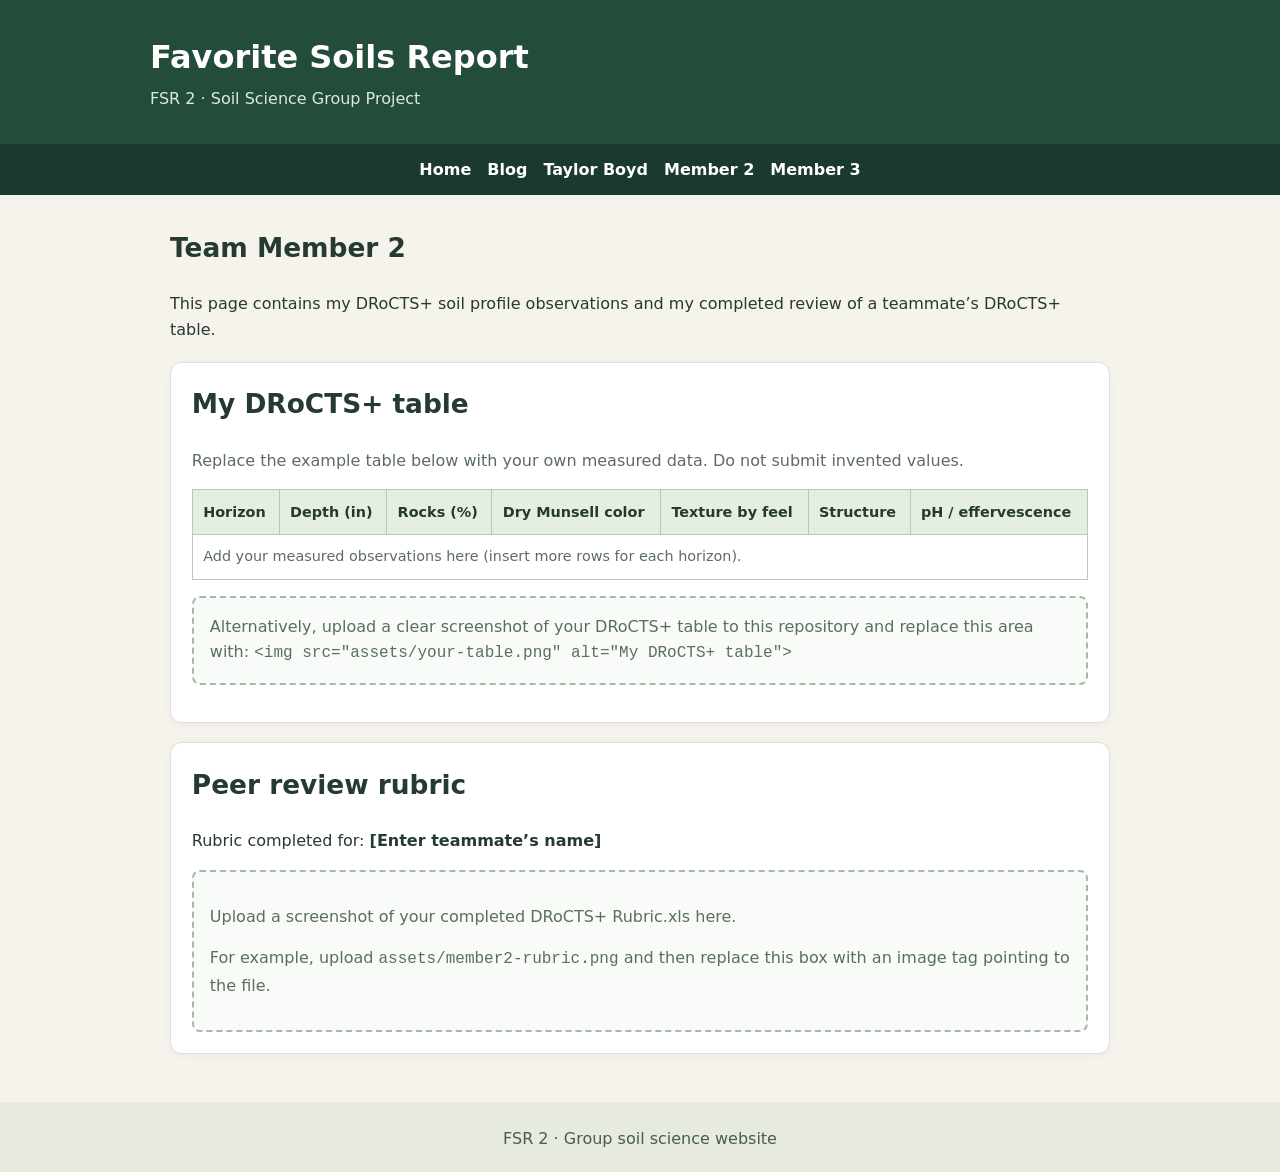
<file: member2.html>
<!doctype html><html lang="en"><head><meta charset="utf-8"><meta name="viewport" content="width=device-width,initial-scale=1"><meta name="description" content="FSR 2 soil science group website"><title>Team Member 2 | Favorite Soils Report</title><link rel="stylesheet" href="styles.css"></head><body><header><h1>Favorite Soils Report</h1><p>FSR 2 · Soil Science Group Project</p></header><nav aria-label="Main navigation"><a href="index.html">Home</a><a href="blog.html">Blog</a><a href="taylor.html">Taylor Boyd</a><a href="member2.html">Member 2</a><a href="member3.html">Member 3</a></nav><main><h2>Team Member 2</h2><p>This page contains my DRoCTS+ soil profile observations and my completed review of a teammate’s DRoCTS+ table.</p><section class="card"><h2>My DRoCTS+ table</h2><p class="muted">Replace the example table below with your own measured data. Do not submit invented values.</p><div class="table-wrap"><table><thead><tr><th>Horizon</th><th>Depth (in)</th><th>Rocks (%)</th><th>Dry Munsell color</th><th>Texture by feel</th><th>Structure</th><th>pH / effervescence</th></tr></thead><tbody><tr><td colspan="7" class="muted">Add your measured observations here (insert more rows for each horizon).</td></tr></tbody></table></div><p class="placeholder">Alternatively, upload a clear screenshot of your DRoCTS+ table to this repository and replace this area with: <code>&lt;img src="assets/your-table.png" alt="My DRoCTS+ table"&gt;</code></p></section><section class="card"><h2>Peer review rubric</h2><p>Rubric completed for: <strong>[Enter teammate’s name]</strong></p><div class="placeholder"><p>Upload a screenshot of your completed DRoCTS+ Rubric.xls here.</p><p>For example, upload <code>assets/member2-rubric.png</code> and then replace this box with an image tag pointing to the file.</p></div></section></main><footer>FSR 2 · Group soil science website</footer></body></html>
</file>
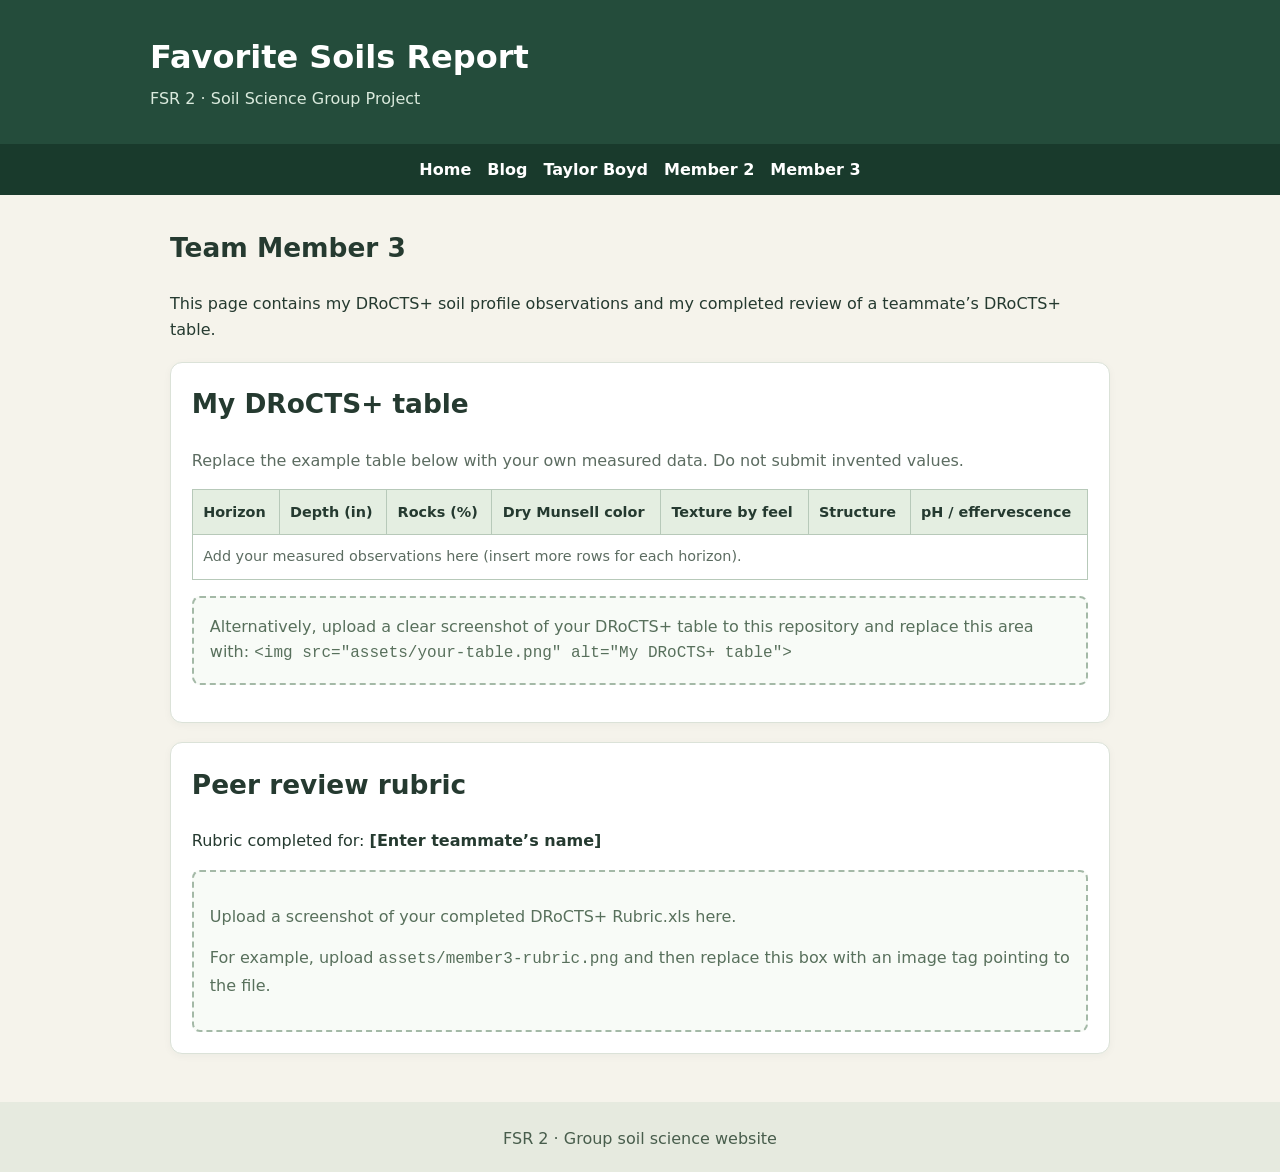
<file: member3.html>
<!doctype html><html lang="en"><head><meta charset="utf-8"><meta name="viewport" content="width=device-width,initial-scale=1"><meta name="description" content="FSR 2 soil science group website"><title>Team Member 3 | Favorite Soils Report</title><link rel="stylesheet" href="styles.css"></head><body><header><h1>Favorite Soils Report</h1><p>FSR 2 · Soil Science Group Project</p></header><nav aria-label="Main navigation"><a href="index.html">Home</a><a href="blog.html">Blog</a><a href="taylor.html">Taylor Boyd</a><a href="member2.html">Member 2</a><a href="member3.html">Member 3</a></nav><main><h2>Team Member 3</h2><p>This page contains my DRoCTS+ soil profile observations and my completed review of a teammate’s DRoCTS+ table.</p><section class="card"><h2>My DRoCTS+ table</h2><p class="muted">Replace the example table below with your own measured data. Do not submit invented values.</p><div class="table-wrap"><table><thead><tr><th>Horizon</th><th>Depth (in)</th><th>Rocks (%)</th><th>Dry Munsell color</th><th>Texture by feel</th><th>Structure</th><th>pH / effervescence</th></tr></thead><tbody><tr><td colspan="7" class="muted">Add your measured observations here (insert more rows for each horizon).</td></tr></tbody></table></div><p class="placeholder">Alternatively, upload a clear screenshot of your DRoCTS+ table to this repository and replace this area with: <code>&lt;img src="assets/your-table.png" alt="My DRoCTS+ table"&gt;</code></p></section><section class="card"><h2>Peer review rubric</h2><p>Rubric completed for: <strong>[Enter teammate’s name]</strong></p><div class="placeholder"><p>Upload a screenshot of your completed DRoCTS+ Rubric.xls here.</p><p>For example, upload <code>assets/member3-rubric.png</code> and then replace this box with an image tag pointing to the file.</p></div></section></main><footer>FSR 2 · Group soil science website</footer></body></html>
</file>
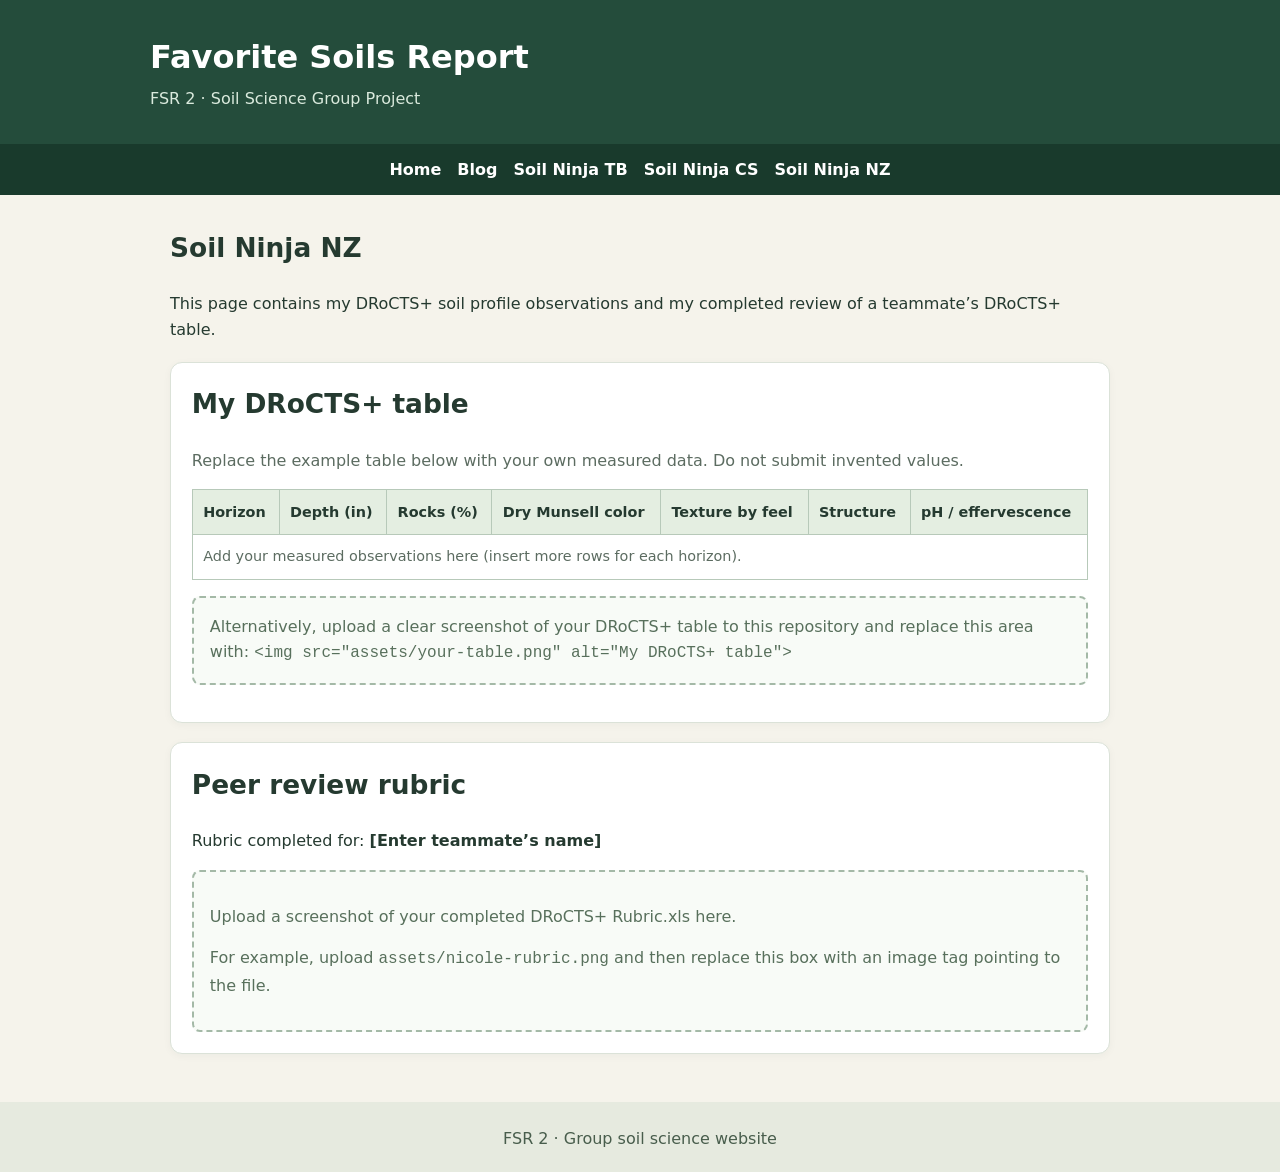
<file: nicole.html>
<!doctype html><html lang="en"><head><meta charset="utf-8"><meta name="viewport" content="width=device-width,initial-scale=1"><meta name="description" content="FSR 2 soil science group website"><title>Soil Ninja NZ | Favorite Soils Report</title><link rel="stylesheet" href="styles.css"></head><body><header><h1>Favorite Soils Report</h1><p>FSR 2 · Soil Science Group Project</p></header><nav aria-label="Main navigation"><a href="index.html">Home</a><a href="blog.html">Blog</a><a href="taylor.html">Soil Ninja TB</a><a href="cody.html">Soil Ninja CS</a><a href="nicole.html">Soil Ninja NZ</a></nav><main><h2>Soil Ninja NZ</h2><p>This page contains my DRoCTS+ soil profile observations and my completed review of a teammate’s DRoCTS+ table.</p><section class="card"><h2>My DRoCTS+ table</h2><p class="muted">Replace the example table below with your own measured data. Do not submit invented values.</p><div class="table-wrap"><table><thead><tr><th>Horizon</th><th>Depth (in)</th><th>Rocks (%)</th><th>Dry Munsell color</th><th>Texture by feel</th><th>Structure</th><th>pH / effervescence</th></tr></thead><tbody><tr><td colspan="7" class="muted">Add your measured observations here (insert more rows for each horizon).</td></tr></tbody></table></div><p class="placeholder">Alternatively, upload a clear screenshot of your DRoCTS+ table to this repository and replace this area with: <code>&lt;img src="assets/your-table.png" alt="My DRoCTS+ table"&gt;</code></p></section><section class="card"><h2>Peer review rubric</h2><p>Rubric completed for: <strong>[Enter teammate’s name]</strong></p><div class="placeholder"><p>Upload a screenshot of your completed DRoCTS+ Rubric.xls here.</p><p>For example, upload <code>assets/nicole-rubric.png</code> and then replace this box with an image tag pointing to the file.</p></div></section></main><footer>FSR 2 · Group soil science website</footer></body></html>
</file>
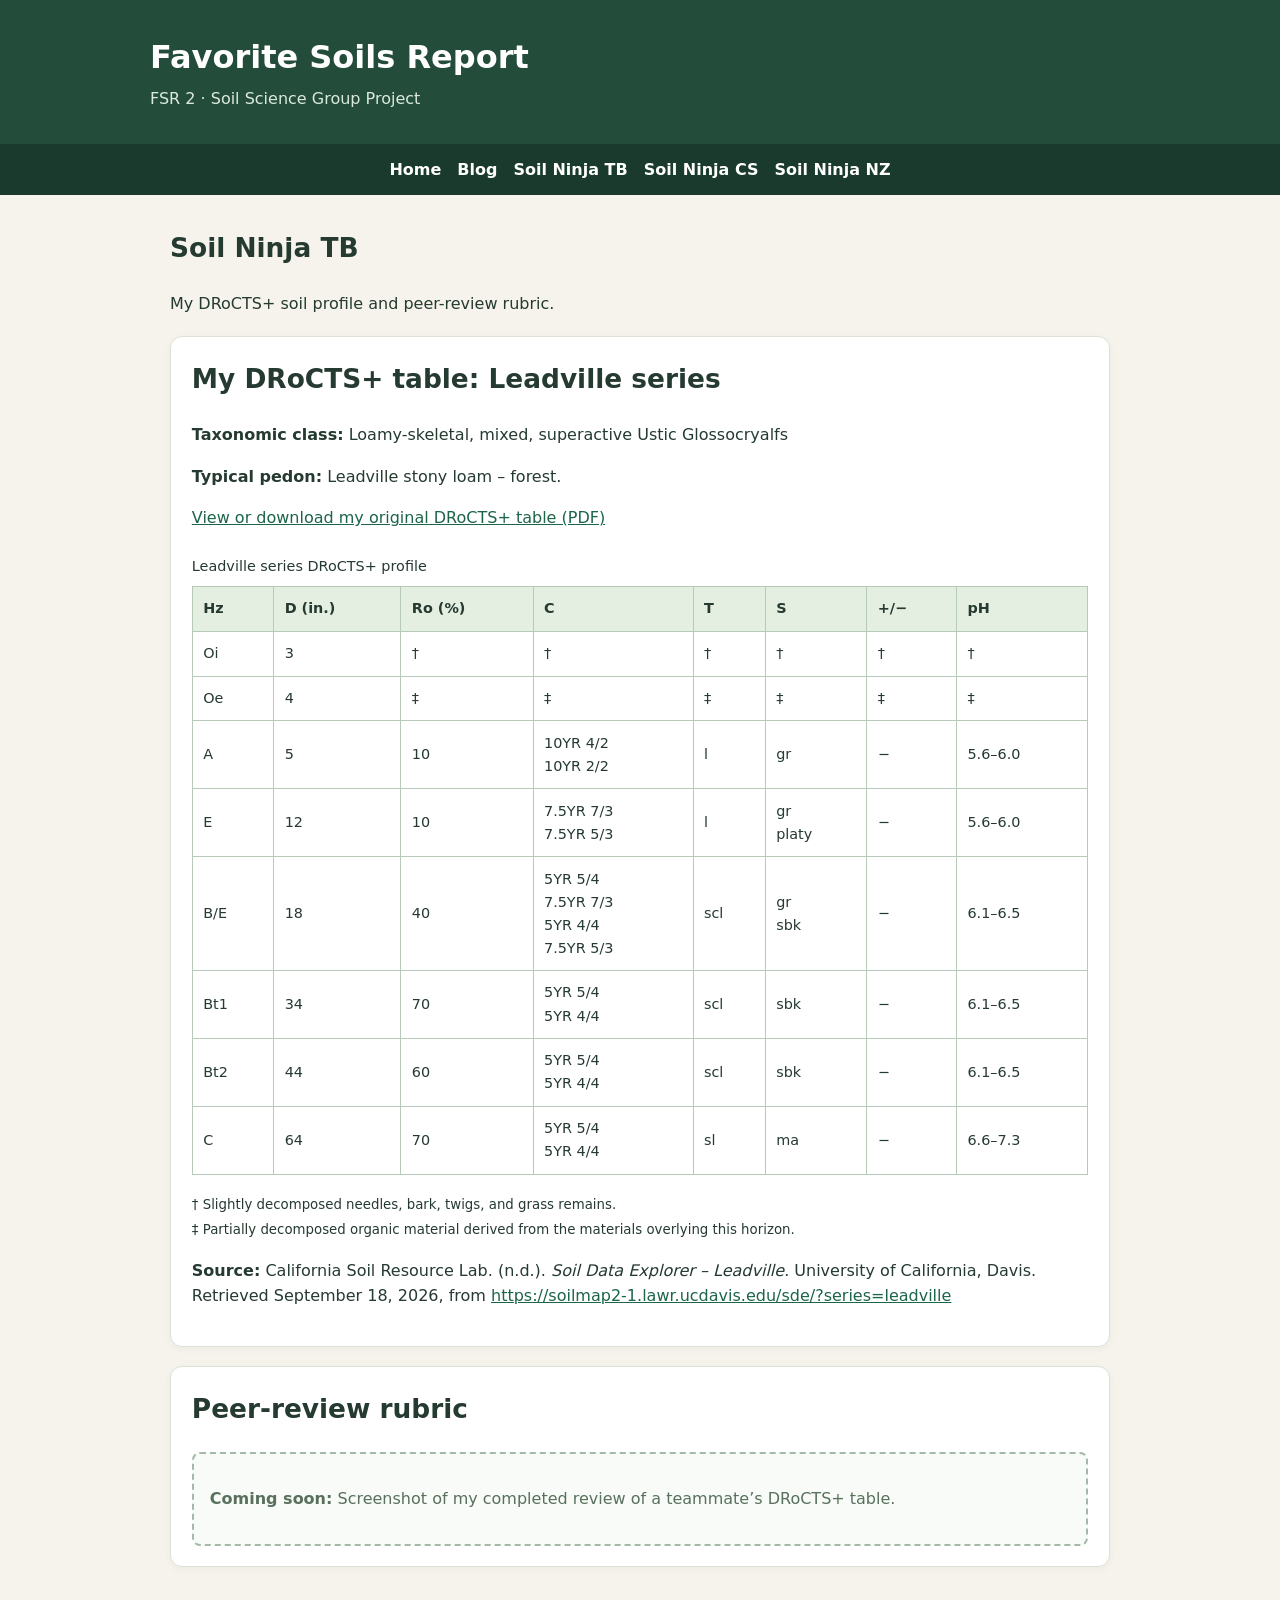
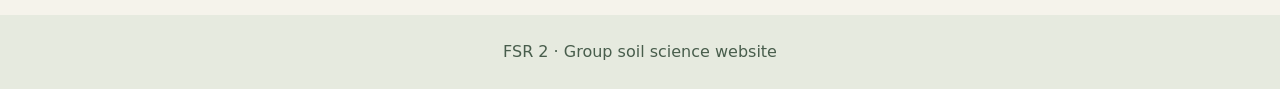
<file: taylor.html>
<!doctype html>
<html lang="en"><head><meta charset="utf-8"><meta name="viewport" content="width=device-width,initial-scale=1"><meta name="description" content="Soil Ninja TB's Leadville series DRoCTS+ table for FSR 2"><title>Soil Ninja TB | Favorite Soils Report</title><link rel="stylesheet" href="styles.css"></head>
<body><header><h1>Favorite Soils Report</h1><p>FSR 2 · Soil Science Group Project</p></header>
<nav aria-label="Main navigation"><a href="index.html">Home</a><a href="blog.html">Blog</a><a href="taylor.html" aria-current="page">Soil Ninja TB</a><a href="cody.html">Soil Ninja CS</a><a href="nicole.html">Soil Ninja NZ</a></nav>
<main><h2>Soil Ninja TB</h2><p>My DRoCTS+ soil profile and peer-review rubric.</p>
<section class="card"><h2>My DRoCTS+ table: Leadville series</h2>
<p><strong>Taxonomic class:</strong> Loamy-skeletal, mixed, superactive Ustic Glossocryalfs</p>
<p><strong>Typical pedon:</strong> Leadville stony loam – forest.</p>
<p><a href="assets/Leadville_series_DRoCTS.pdf" target="_blank" rel="noopener">View or download my original DRoCTS+ table (PDF)</a></p>
<div class="table-wrap"><table><caption style="text-align:left;padding:.5rem 0">Leadville series DRoCTS+ profile</caption><thead><tr><th scope="col">Hz</th><th scope="col">D (in.)</th><th scope="col">Ro (%)</th><th scope="col">C</th><th scope="col">T</th><th scope="col">S</th><th scope="col">+/−</th><th scope="col">pH</th></tr></thead><tbody><tr><td>Oi</td><td>3</td><td>†</td><td>†</td><td>†</td><td>†</td><td>†</td><td>†</td></tr>
<tr><td>Oe</td><td>4</td><td>‡</td><td>‡</td><td>‡</td><td>‡</td><td>‡</td><td>‡</td></tr>
<tr><td>A</td><td>5</td><td>10</td><td>10YR 4/2<br>10YR 2/2</td><td>l</td><td>gr</td><td>−</td><td>5.6–6.0</td></tr>
<tr><td>E</td><td>12</td><td>10</td><td>7.5YR 7/3<br>7.5YR 5/3</td><td>l</td><td>gr<br>platy</td><td>−</td><td>5.6–6.0</td></tr>
<tr><td>B/E</td><td>18</td><td>40</td><td>5YR 5/4<br>7.5YR 7/3<br>5YR 4/4<br>7.5YR 5/3</td><td>scl</td><td>gr<br>sbk</td><td>−</td><td>6.1–6.5</td></tr>
<tr><td>Bt1</td><td>34</td><td>70</td><td>5YR 5/4<br>5YR 4/4</td><td>scl</td><td>sbk</td><td>−</td><td>6.1–6.5</td></tr>
<tr><td>Bt2</td><td>44</td><td>60</td><td>5YR 5/4<br>5YR 4/4</td><td>scl</td><td>sbk</td><td>−</td><td>6.1–6.5</td></tr>
<tr><td>C</td><td>64</td><td>70</td><td>5YR 5/4<br>5YR 4/4</td><td>sl</td><td>ma</td><td>−</td><td>6.6–7.3</td></tr></tbody></table></div>
<p><small>† Slightly decomposed needles, bark, twigs, and grass remains.<br>‡ Partially decomposed organic material derived from the materials overlying this horizon.</small></p>
<p><strong>Source:</strong> California Soil Resource Lab. (n.d.). <em>Soil Data Explorer – Leadville.</em> University of California, Davis. Retrieved September 18, 2026, from <a href="https://soilmap2-1.lawr.ucdavis.edu/sde/?series=leadville">https://soilmap2-1.lawr.ucdavis.edu/sde/?series=leadville</a></p>
</section>
<section class="card"><h2>Peer-review rubric</h2><div class="placeholder"><p><strong>Coming soon:</strong> Screenshot of my completed review of a teammate’s DRoCTS+ table.</p></div></section>
</main><footer>FSR 2 · Group soil science website</footer></body></html>
</file>
<file: styles.css>
*{box-sizing:border-box}body{margin:0;background:#f5f3eb;color:#253a30;font:16px/1.6 system-ui,-apple-system,Segoe UI,sans-serif}header{background:#244c3b;color:white;padding:2rem max(20px,calc((100vw - 980px)/2))}header h1{margin:0;font-size:2rem}header p{margin:.2rem 0 0;color:#daeadd}nav{background:#193a2c;padding:.8rem 1rem;display:flex;flex-wrap:wrap;gap:1rem;justify-content:center}nav a{color:#fff;text-decoration:none;font-weight:650}nav a:hover,nav a:focus{text-decoration:underline}main{max-width:980px;margin:2rem auto;padding:0 20px;min-height:55vh}h2{font-size:1.65rem;margin-top:0}.hero{background:#dce9d6;padding:2rem;border-radius:14px;border-left:6px solid #648558}.card{background:white;border:1px solid #dbe2d8;padding:1.3rem;border-radius:12px;margin:1.2rem 0;box-shadow:0 2px 8px #223c2b0a}.grid{display:grid;grid-template-columns:repeat(auto-fit,minmax(220px,1fr));gap:1rem}.grid .card{margin:0}a{color:#1c6549}.muted{color:#5c6c61}.placeholder{border:2px dashed #a4b9a7;border-radius:8px;padding:1rem;background:#f8fbf7;color:#58705c}.placeholder img{width:100%;height:auto}footer{padding:1.5rem;text-align:center;background:#e6eadf;color:#485d4c;margin-top:3rem}table{border-collapse:collapse;width:100%;font-size:.9rem}th,td{border:1px solid #b7c9b9;padding:.65rem;text-align:left}th{background:#e4eee1}.table-wrap{overflow-x:auto}
</file>
